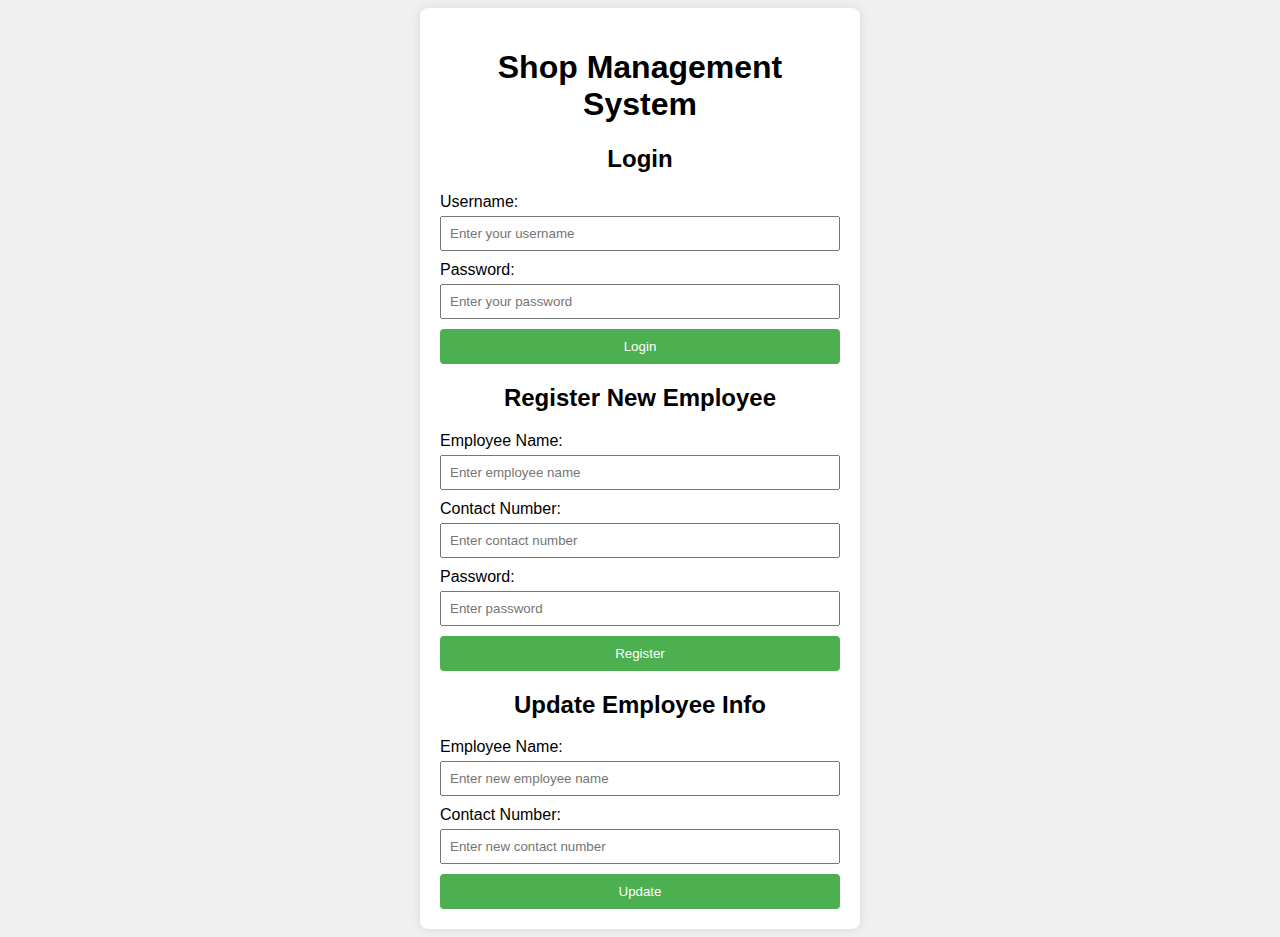
<file: final lab exam/index.html>
<!DOCTYPE html>
<html lang="en">
<head>
    <meta charset="UTF-8">
    <meta name="viewport" content="width=device-width, initial-scale=1.0">
    <link rel="stylesheet" href="style.css">
    <script src="script.js" defer></script>
    <title>Shop Management System</title>
</head>
<body>
    <div class="container">
        <h1>Shop Management System</h1>
        <div id="loginForm">
            <h2>Login</h2>
            <label for="username">Username:</label>
            <input type="text" id="username" placeholder="Enter your username">
            <label for="password">Password:</label>
            <input type="password" id="password" placeholder="Enter your password">
            <button onclick="login()">Login</button>
        </div>
        <div id="registerForm">
            <h2>Register New Employee</h2>
            <label for="newEmployeeName">Employee Name:</label>
            <input type="text" id="newEmployeeName" placeholder="Enter employee name">
            <label for="newEmployeeContact">Contact Number:</label>
            <input type="text" id="newEmployeeContact" placeholder="Enter contact number">
            <label for="newEmployeePassword">Password:</label>
            <input type="password" id="newEmployeePassword" placeholder="Enter password">
            <button onclick="register()">Register</button>
        </div>
        <div id="updateForm">
            <h2>Update Employee Info</h2>
            <label for="updateEmployeeName">Employee Name:</label>
            <input type="text" id="updateEmployeeName" placeholder="Enter new employee name">
            <label for="updateEmployeeContact">Contact Number:</label>
            <input type="text" id="updateEmployeeContact" placeholder="Enter new contact number">
            <button onclick="update()">Update</button>
        </div>
    </div>
</body>
</html>
</file>
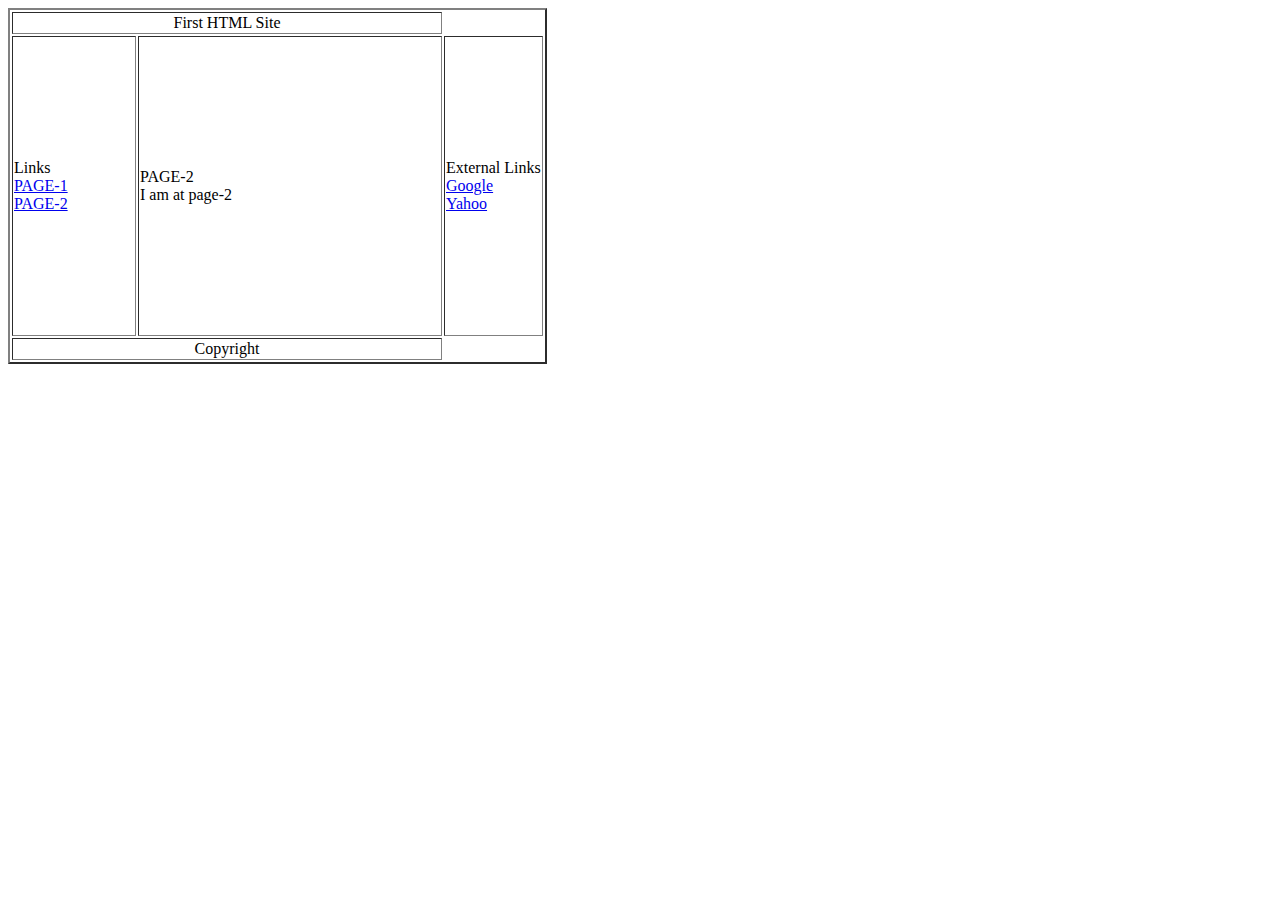
<file: labtask2_html/A.html>
<html>
    <head>
        <title></title>
    </head>  
    <body>
     

            <table border="2" align="middle">
                <tr>
                    <td colspan="2" align="center">First HTML Site</td>
                </tr>
                <tr height="300px">
                    <td width="120px">Links<br><a href="lab0.html"> PAGE-1<br><a href="A.html"> PAGE-2 </a> </a></td>
                    <td  width="300px" >PAGE-2<br>I am at page-2</td>
                    <td>External Links<br><a href="https://www.google.com/">Google<br><a href="https://www.yahoo.com/">Yahoo<br></a></td>
                </tr>
                <tr>
                    <td width="100px" colspan="2" align="middle">Copyright</td>
                </tr>
            </table>
    </body>
    </html>
</file>
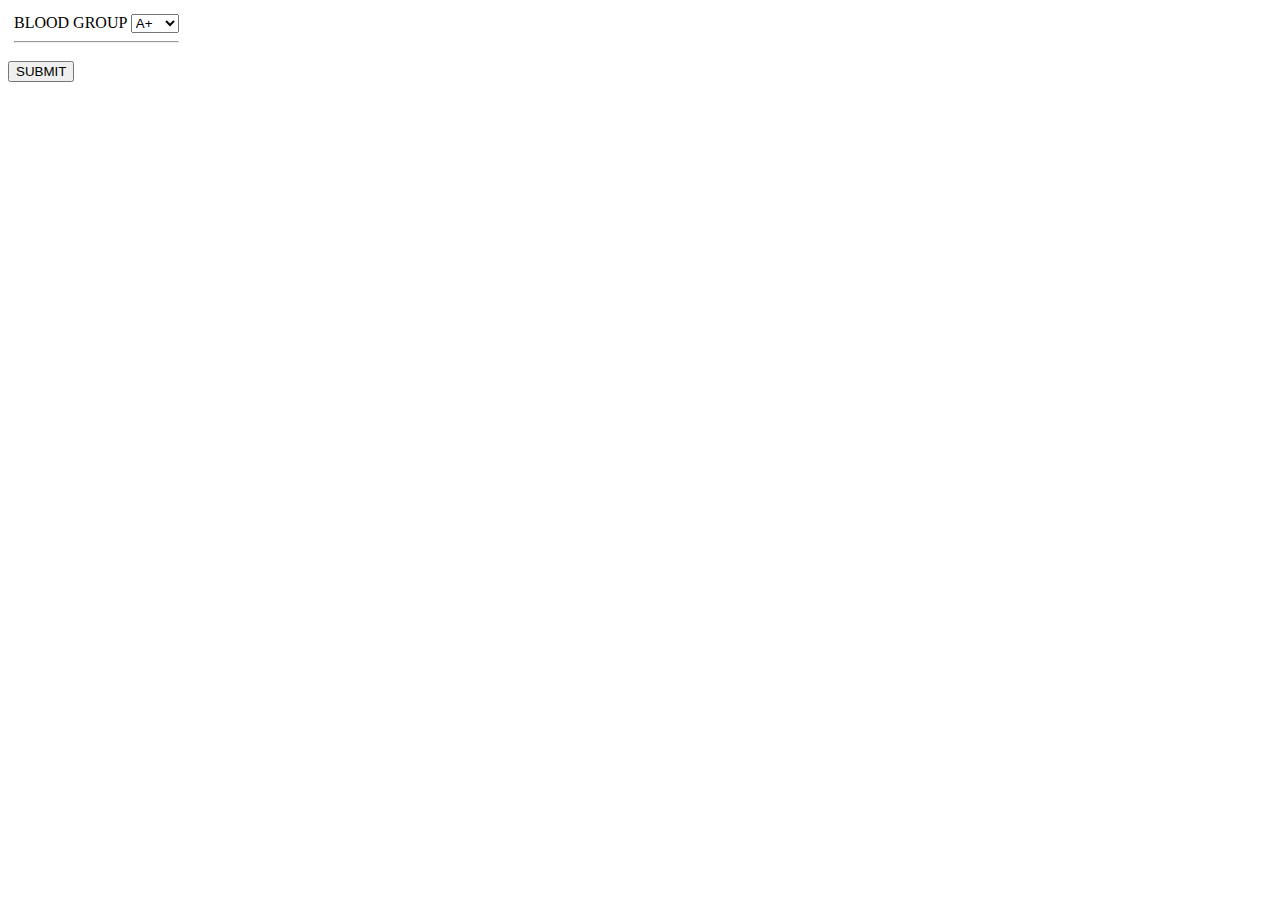
<file: labtask2_html/blood.html>
<html>
<head> </head>
<body>

<form>
<table>
<tr>
<td>
<table>

<tr>
<td>
    BLOOD GROUP   
    <select name="BLOOD">
        <option value="A+">A+</option>
        <option value="A-">A-</option>
        <option value="B+">B+</option>
        <option value="B-">B-</option>
        <option value="O+">O+</option>
        <option value="O-">O-</option>

        
        <option value="AB+">AB+</option>
        <option value="AB-">AB-</option>
        
    </select> <br>
    <hr>

		</td></tr>
					 
	<tr>
    <td>
	
	</td>
		</tr>
					 </table>
										 </td>
										 </tr>
                                         </table>
                                         <input type="SUBMIT" name="" value="SUBMIT">


</form>

</body>
</html>
</file>
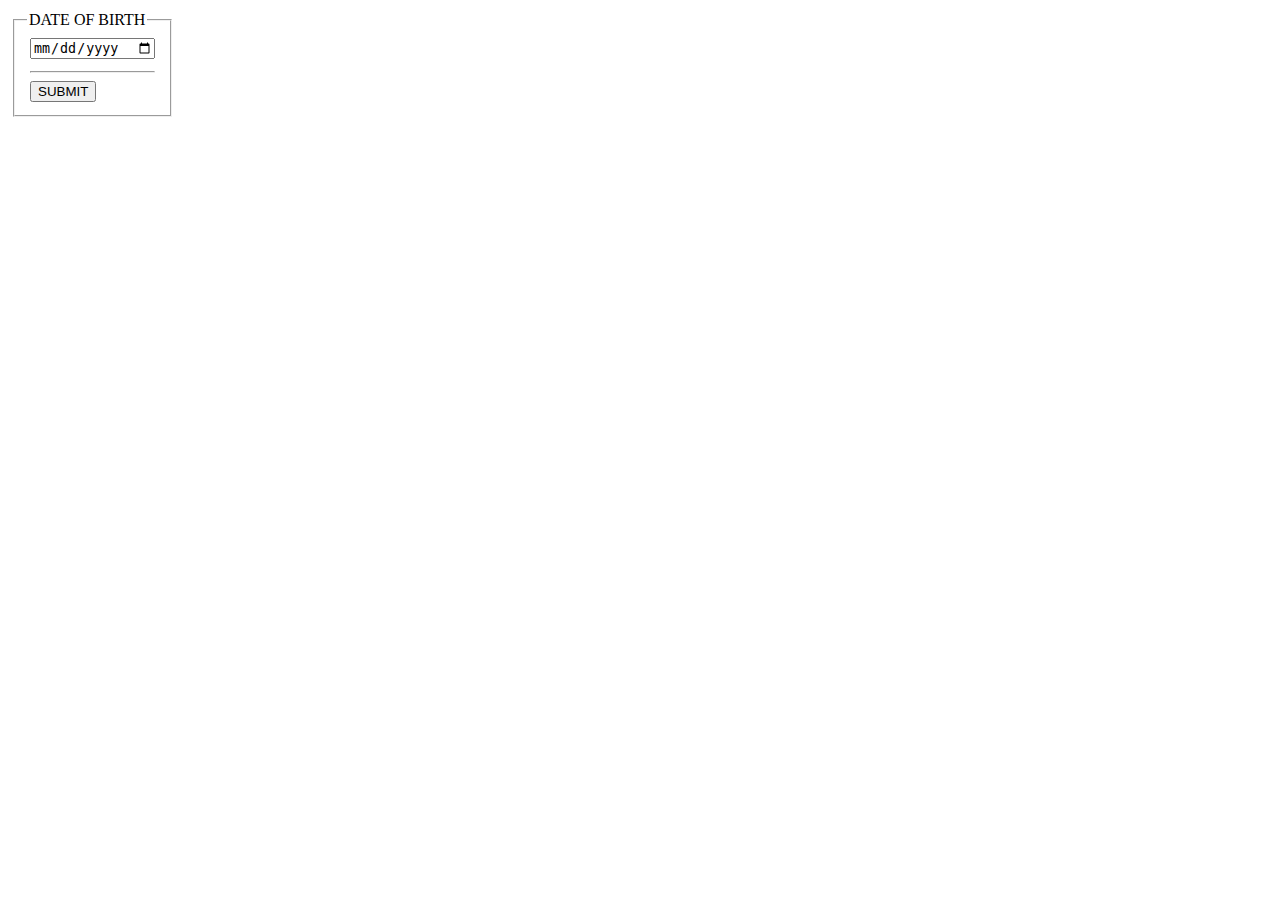
<file: labtask2_html/date-of-birth.html>
<html>
<head> </head>
<body>

<form>
<table>
<tr>
<td>
<fieldset>
<legend>DATE OF BIRTH</legend>
<table>

<tr>
<td>
 <input type="DATE" name="dateof" value=""/> 
					 </td></tr>
					 
	<tr>
    <td>
	<hr>
            <input type="SUBMIT" name="" value="SUBMIT">
	
	</td>
		</tr>
					 </table>
					 					 </fieldset>
										 </td>
										 </tr>
										 

</form>

</body>
</html>
</file>
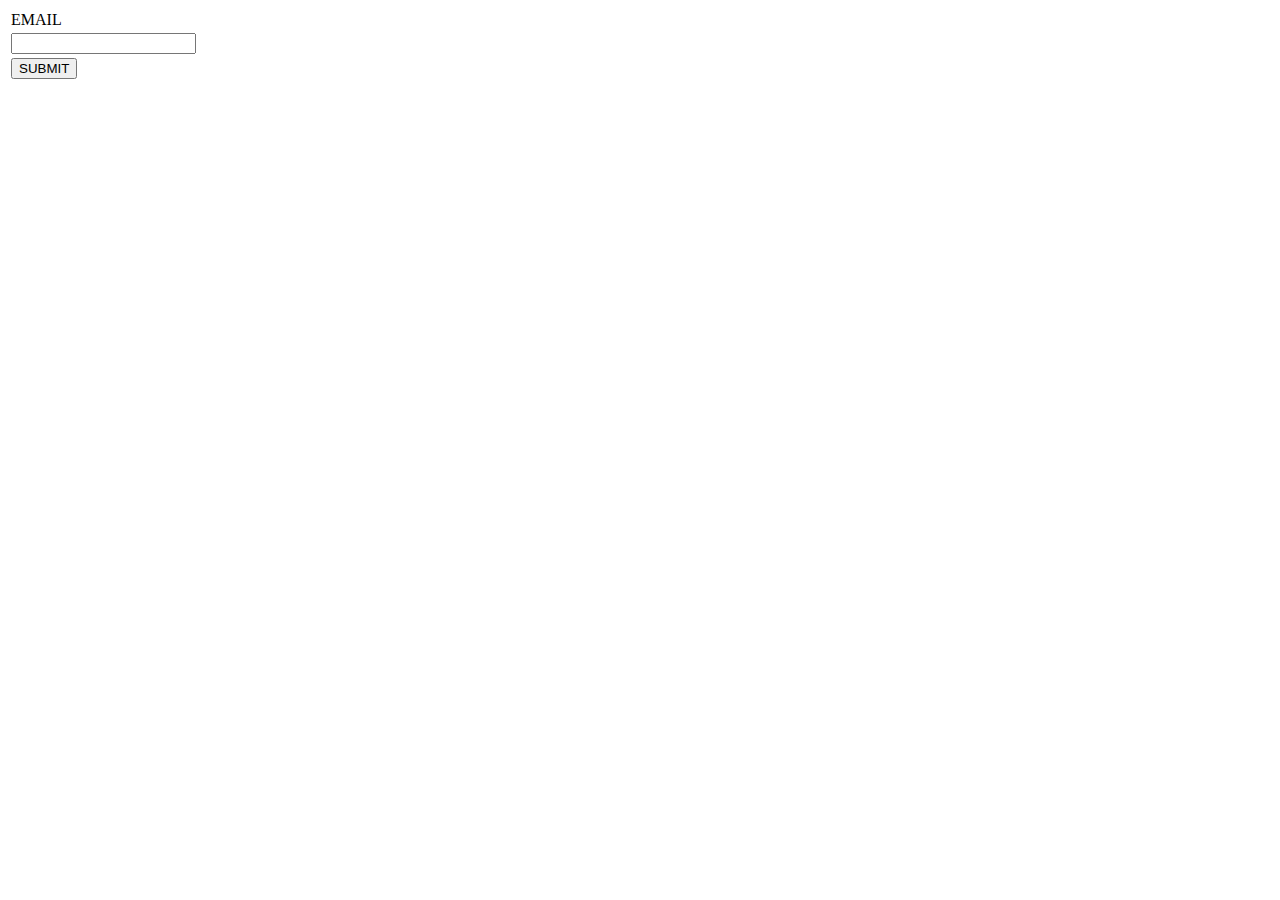
<file: labtask2_html/email.html>
<html>
<head> </head>
<body>
<form>
<table>
<tr>
<td>EMAIL</td>
</tr>

<td>
<input type="text" name="EMAIL" value=""/></td></tr>
<tr>
<td>
            <input type="SUBMIT" name="" value="SUBMIT">
			</td>
			</tr>
</table>


</form>


</body>
</html>
</file>
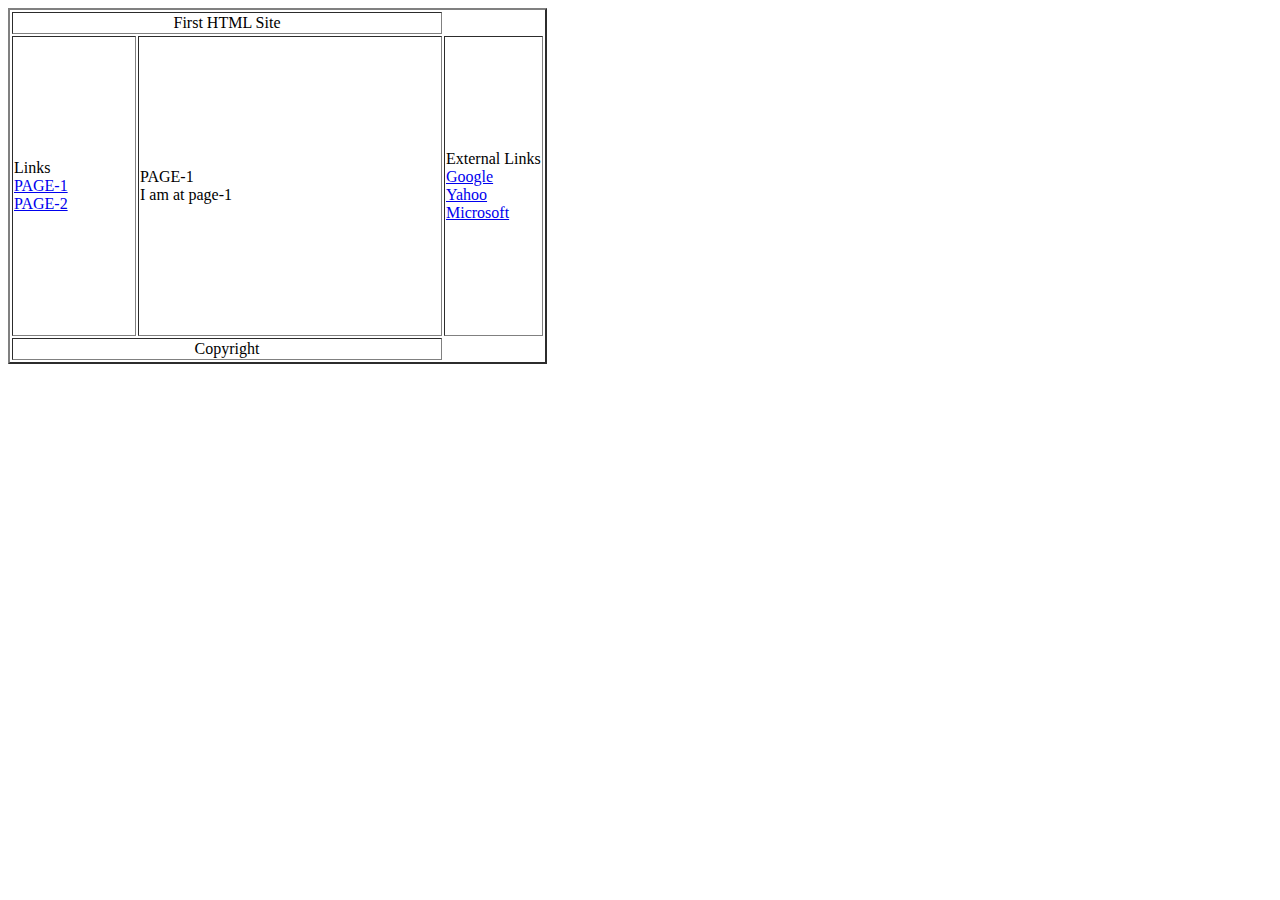
<file: labtask2_html/lab0.html>
<html>
    <head>
        <title></title>
    </head> 
  <body>
        <table border="2" align="middle">
            <tr>
                <td colspan="2" align="middle">First HTML Site</td>
            </tr>
                <tr height="300px">
                <td width="120px">Links<br><a href="lab0.html"> PAGE-1<br><a href="A.html"> PAGE-2 <br></a> </a></td>
                <td width="300px" >PAGE-1<br>I am at page-1</td>

  <td>External Links<br><a href="https://www.google.com/">Google<br><a href="https://www.yahoo.com/">Yahoo<br></a><a href="https://www.microsoft.com">Microsoft</a></td>
            </tr>
            <tr>
                <td width="100px"colspan="2" align="middle">Copyright</td>
            </tr>
        </table>
            </body>
            </html>
</file>
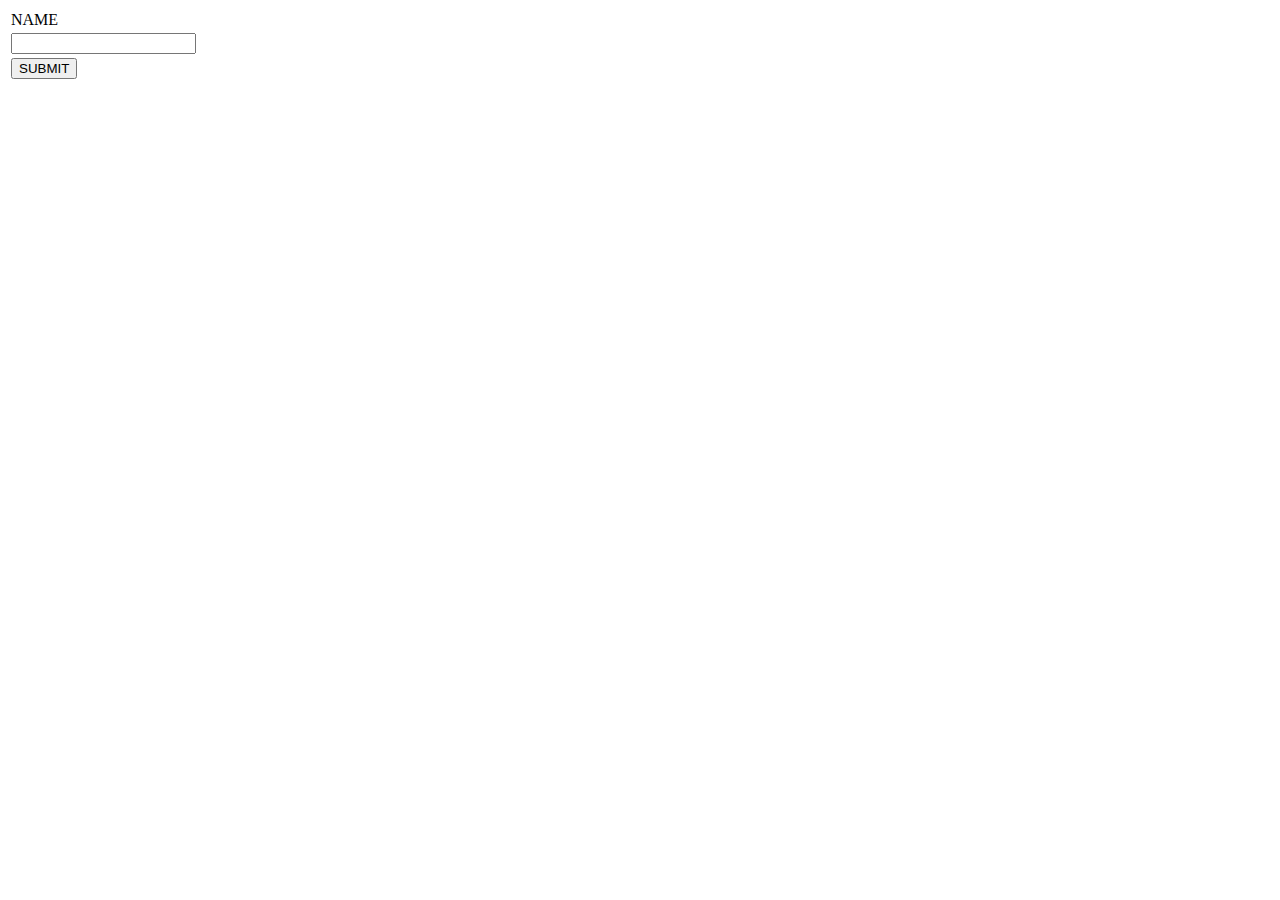
<file: labtask2_html/name.html>
<html>
<head> </head>
<body>
<form>
<table>
<tr>
<td>NAME</td>
</tr>
<tr>
<td>
<input type="text" name="NAME" value=""/></td></tr>
<tr>
<td>
            <input type="SUBMIT" name="" value="SUBMIT">
			</td>
			</tr>
</table>


</form>


</body>
</html>
</file>
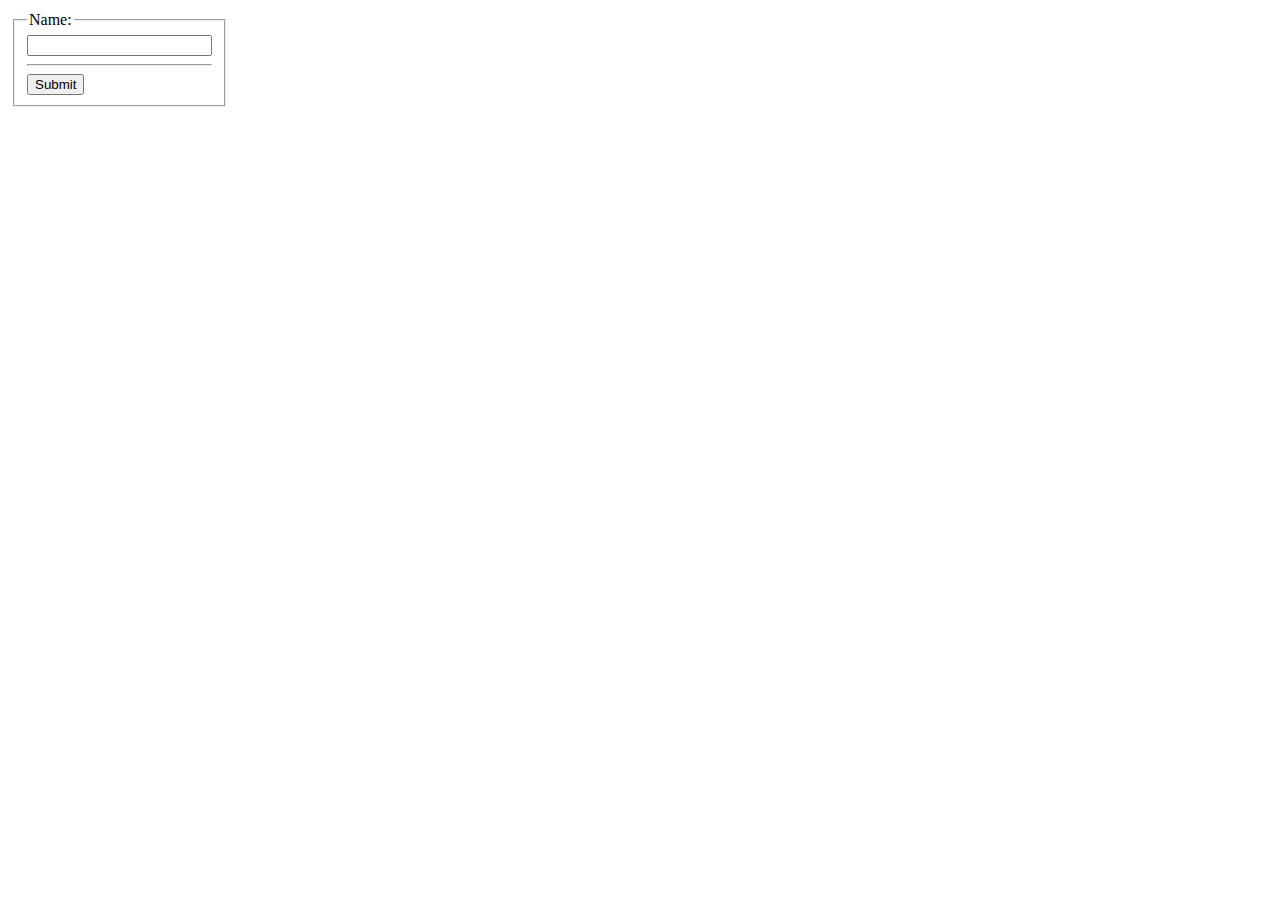
<file: LAB TASK 3/NAME/name1.html>
<html>
    <head> </head>
      <body>
        <table>
            <tr>  
                <td>      <form method="GET" action="name1.0.php" enctype="">
            <fieldset>
                  <legend>Name:</legend>
                <input type="text" name="name" value=""/> <br>
                <hr>
                           <input type="Submit" name="Submit" value="Submit"/>
           
            </fieldset>
        </td>
        </tr>

        </form>
    </table>
    </body>
</html>
</file>
<file: final lab exam/style.css>
body{
	font-family: Arial, sans-serif;
	background-color: #f0f0f0;
}
.container{
	max-width: 400px;
	margin:  auto;
	padding:  20px;
	background-color: #fff;
	border-radius: 8px;
	box-shadow: 0 0 10px rgba(0,0,0,0.1);
}

h1,h2{
	text-align: center;
}

label{
	display: block;
	margin-bottom: 5px;
}
input{
	width: 100%;
	padding:  8px;
	margin-bottom: 10px;
	box-sizing: border-box;
	
}

button{
	background-color: #4caf50;
	color: #fff;
	padding: 10px;
	border: none;
	border-radius: 4px;
	cursor: pointer;
	width: 100%
	
}




button:hover{
	background-color: #45a049;
}
</file>
